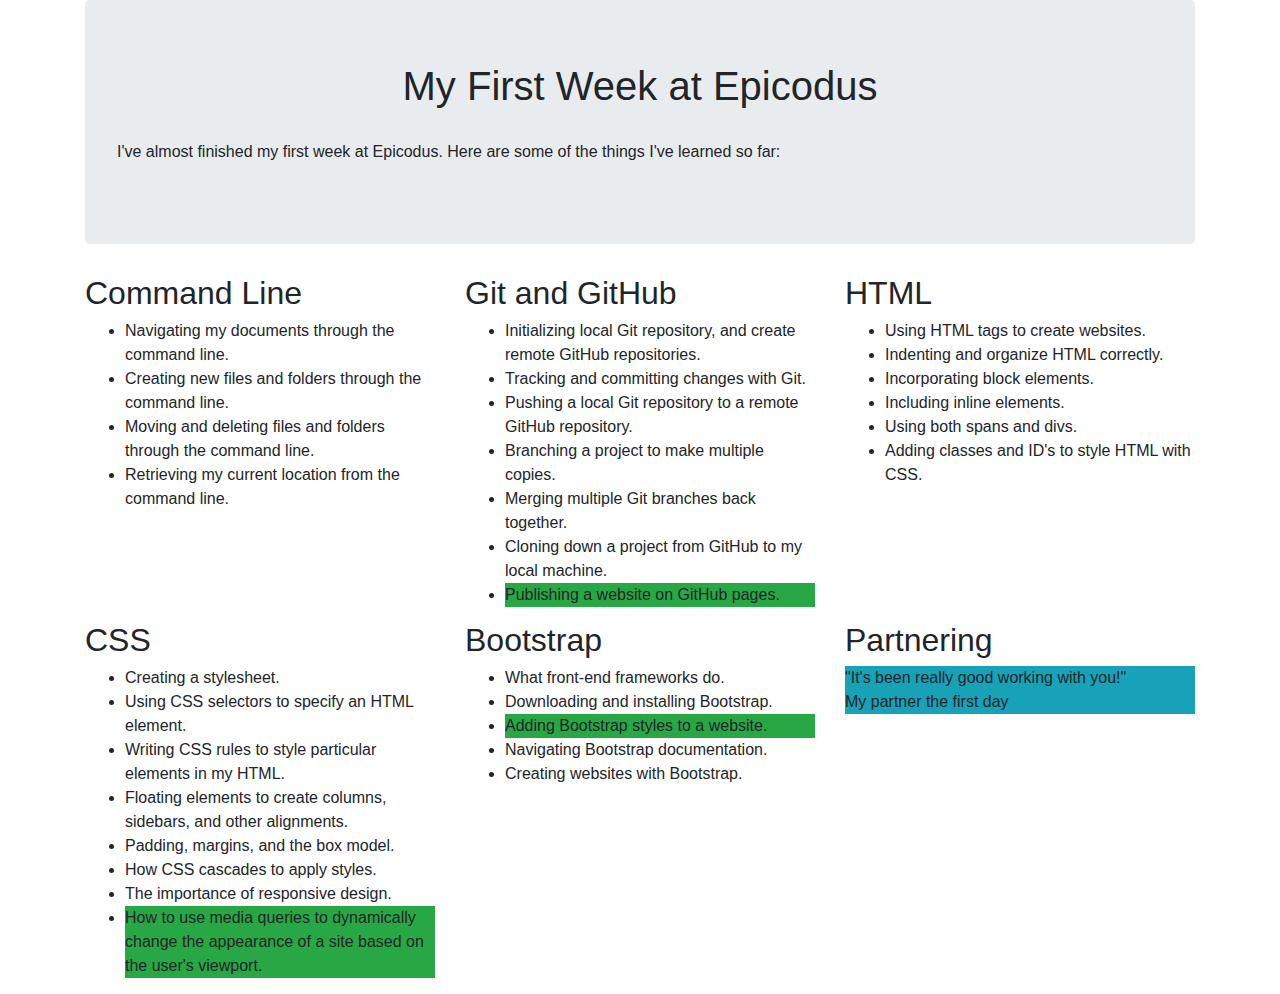
<file: index.html>
<!DOCTYPE html>
<html>
  <head>
    <title>My First Week at Epicodus</title>
    <link href="css/bootstrap.css" rel="stylesheet" type="text/css">
  </head>
  <body>
    <div class="container">
      <div class="jumbotron">
        <h1>My First Week at Epicodus</h1><BR>
        <p>
          I've almost finished my first week at Epicodus. Here are some of the things I've learned so far:
        </p>
      </div>

      <div class="row">
        <div class="col-md-4">
          <div class="well">
            <h2>Command Line</h2>
            <ul>
              <li>Navigating my documents through the command line.</li>
              <li>Creating new files and folders through the command line.</li>
              <li>Moving and deleting files and folders through the command line.</li>
              <li>Retrieving my current location from the command line.</li>
            </ul>
          </div>
        </div>

        <div class="col-md-4">
          <h2>Git and GitHub</h2>
          <ul>
            <li>Initializing local Git repository, and create remote GitHub repositories.</li>
            <li>Tracking and committing changes with Git.</li>
            <li>Pushing a local Git repository to a remote GitHub repository.</li>
            <li>Branching a project to make multiple copies.</li>
            <li>Merging multiple Git branches back together.</li>
            <li>Cloning down a project from GitHub to my local machine.</li>
            <li class="bg-success">Publishing a website on GitHub pages.</li>
          </ul>
        </div>

        <div class="col-md-4">
          <h2>HTML</h2>
            <ul>
              <li>Using HTML tags to create websites.</li>
              <li>Indenting and organize HTML correctly.</li>
              <li>Incorporating block elements.</li>
              <li>Including inline elements.</li>
              <li>Using both spans and divs.</li>
              <li>Adding classes and ID's to style HTML with CSS.</li>
            </ul>
          </div>
        </div>


        <div class="row">
          <div class="col-md-4">
            <h2>CSS</h2>
              <ul>
                <li>Creating a stylesheet.</li>
                <li>Using CSS selectors to specify an HTML element.</li>
                <li>Writing CSS rules to style particular elements in my HTML.</li>
                <li>Floating elements to create columns, sidebars, and other alignments.</li>
                <li>Padding, margins, and the box model.</li>
                <li>How CSS cascades to apply styles.</li>
                <li>The importance of responsive design.</li>
                <li class="bg-success">How to use media queries to dynamically change the appearance of a site based on the user's viewport.</li>
              </ul>
            </div>
          <div class="col-md-4">
            <h2>Bootstrap</h2>
              <ul>
                <li>What front-end frameworks do.</li>
                <li>Downloading and installing Bootstrap.</li>
                <li class="bg-success">Adding Bootstrap styles to a website.</li>
                <li>Navigating Bootstrap documentation.</li>
                <li>Creating websites with Bootstrap.</li>
              </ul>
          </div>

          <div class="col-md-4">
            <h2>Partnering</h2>
              <blockquote class="bg-info">
                <p>"It's been really good working with you!"<BR>
                <blockquote-footer>My partner the first day</blockquote-footer>
              </blockquote></p>
          </div>
        </div>
      </div>
  </body>
</html>
</file>
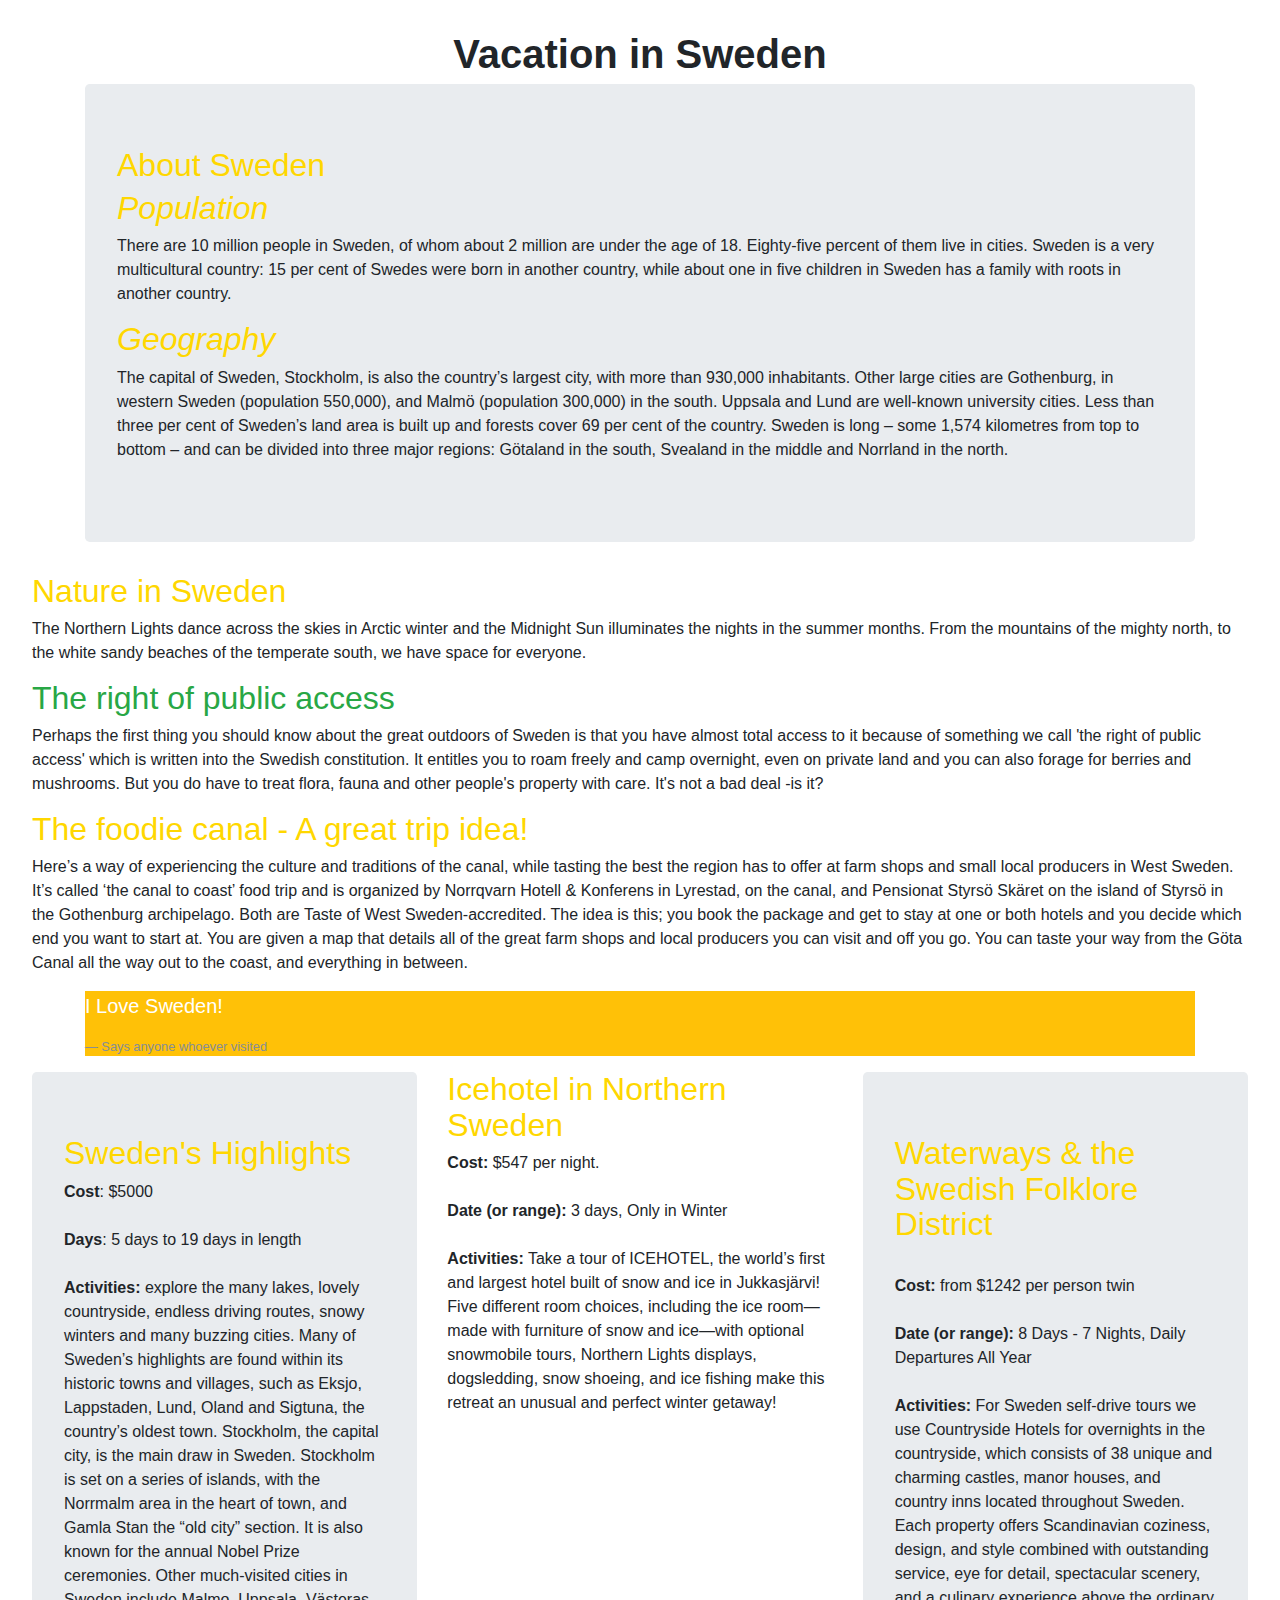
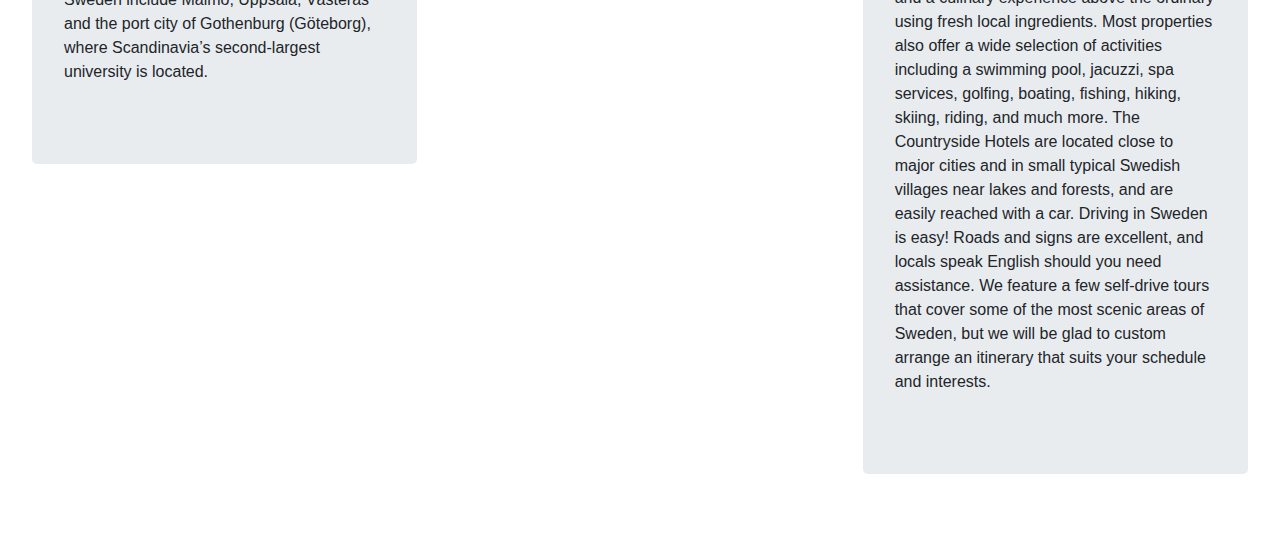
<file: vacation.html>
<!doctype html>
<html>
  <head>
    <link href="css/bootstrap.css" rel="stylesheet" type="text/css">
    <link href="css/styles.css" rel="stylesheet" type="text/css">
    <title> Vacation in Sweden</title>
  </head>

  <body>
    <h1>Vacation in Sweden</h1>
    <div class="container">
    <div class="jumbotron">
      <h2>About Sweden</h2>
        <h2><i>Population</i></h2>
          <p>There are 10 million people in Sweden, of whom about 2 million are under the age of 18. Eighty-five percent of them live in cities. Sweden is a very multicultural country: 15 per cent of Swedes were born in another country, while about one in five children in Sweden has a family with roots in another country.</p>

          <h2><i>Geography</i></h2>
            <p>The capital of Sweden, Stockholm, is also the country’s largest city, with more than 930,000 inhabitants. Other large cities are Gothenburg, in western Sweden (population 550,000), and Malmö (population 300,000) in the south. Uppsala and Lund are well-known university cities.
              Less than three per cent of Sweden’s land area is built up and forests cover 69 per cent of the country. Sweden is long – some 1,574 kilometres from top to bottom – and can be divided into three major regions: Götaland in the south, Svealand in the middle and Norrland in the north.</p>
      </div>
      </div>

          <h2>Nature in Sweden</h2>
            <p>The Northern Lights dance across the skies in Arctic winter and the Midnight Sun illuminates the nights in the summer months. From the mountains of the mighty north, to the white sandy beaches of the temperate south, we have space for everyone.</p>

          <h2 class="text-success">The right of public access</h2>
            <p>Perhaps the first thing you should know about the great outdoors of Sweden is that you have almost total access to it because of something we call 'the right of public access' which is written into the Swedish constitution. It entitles you to roam freely and camp overnight, even on private land and you can also forage for berries and mushrooms. But you do have to treat flora, fauna and other people's property with care.  It's not a bad deal -is it? </p>

          <h2>The foodie canal - A great trip idea!</h2>
            <p>Here’s a way of experiencing the culture and traditions of the canal, while tasting the best the region has to offer at farm shops and small local producers in West Sweden. It’s called ‘the canal to coast’ food trip and is organized by Norrqvarn Hotell & Konferens in Lyrestad, on the canal, and Pensionat Styrsö Skäret on the island of Styrsö in the Gothenburg archipelago. Both are Taste of West Sweden-accredited. The idea is this; you book the package and get to stay at one or both hotels and you decide which end you want to start at. You are given a map that details all of the great farm shops and local producers you can visit and off you go. You can taste your way from the Göta Canal all the way out to the coast, and everything in between.</p>

        <div class="container"><div class="bg-warning text-white">
          <p class="blockquote">I Love Sweden!</blockquote>
          <p class="blockquote-footer">Says anyone whoever visited</blockquote-footer>
        </div></div>

        <div class="row">
            <div class="col-md-4">
              <div class="jumbotron">
                <h2>Sweden's Highlights</h2>
                <p><b>Cost</b>: $5000<BR><BR><b>Days</b>: 5 days to 19 days in length
                    <BR><BR><b>Activities:</b> explore the many lakes, lovely countryside, endless driving routes, snowy winters and many buzzing cities.  Many of Sweden’s highlights are found within its historic towns and villages, such as Eksjo, Lappstaden, Lund, Oland and Sigtuna, the country’s oldest town.  Stockholm, the capital city, is the main draw in Sweden.  Stockholm is set on a series of islands, with the Norrmalm area in the heart of town, and Gamla Stan the “old city” section.  It is also known for the annual Nobel Prize ceremonies.  Other much-visited cities in Sweden include Malmo, Uppsala, Västeras and the port city of Gothenburg (Göteborg), where Scandinavia’s second-largest university is located.
                </p>
              </div>
            </div>
          <div class="col-md-4">
          <h2>Icehotel in Northern Sweden</h2>
          <p><b>Cost:</b> $547 per night. <BR><BR><B>Date (or range):</B> 3 days, Only in Winter<BR><BR> <B>Activities:</b> Take a tour of ICEHOTEL, the world’s first and largest hotel built of snow and ice in Jukkasjärvi! Five different room choices, including the ice room—made with furniture of snow and ice—with optional snowmobile tours, Northern Lights displays, dogsledding, snow shoeing, and ice fishing make this retreat an unusual and perfect winter getaway!
          </p>
        </div>
        <div class="col-md-4">
          <div class="jumbotron">
            <h2>Waterways & the Swedish Folklore District</h2><BR>
              <p><b>Cost:</b> from $1242 per person twin<BR><BR>
                <B>Date (or range):</b> 8 Days - 7 Nights, Daily Departures All Year <BR><BR>
                  <B>Activities:</b> For Sweden self-drive tours we use Countryside Hotels for overnights in the countryside, which consists of 38 unique and charming castles, manor houses, and country inns located throughout Sweden. Each property offers Scandinavian coziness, design, and style combined with outstanding service, eye for detail, spectacular scenery, and a culinary experience above the ordinary using fresh local ingredients.
                    Most properties also offer a wide selection of activities including a swimming pool, jacuzzi, spa services, golfing, boating, fishing, hiking, skiing, riding, and much more. The Countryside Hotels are located close to major cities and in small typical Swedish villages near lakes and forests, and are easily reached with a car.
                    Driving in Sweden is easy! Roads and signs are excellent, and locals speak English should you need assistance. We feature a few self-drive tours that cover some of the most scenic areas of Sweden, but we will be glad to custom arrange an itinerary that suits your schedule and interests.
              </p>
          </div>
        </div>
      </div>
</body>
</html>
</file>
<file: css/styles.css>
h1 {
  font-weight: bold;
  text-align: center;
}

h2 {
  color: #FFD700;
  font-style: btn-outline-dark;
}

body {
  margin-left: 2em;
  margin-right: 2em;
  margin-top: 2em;
  margin-bottom: 2em;
}
</file>
